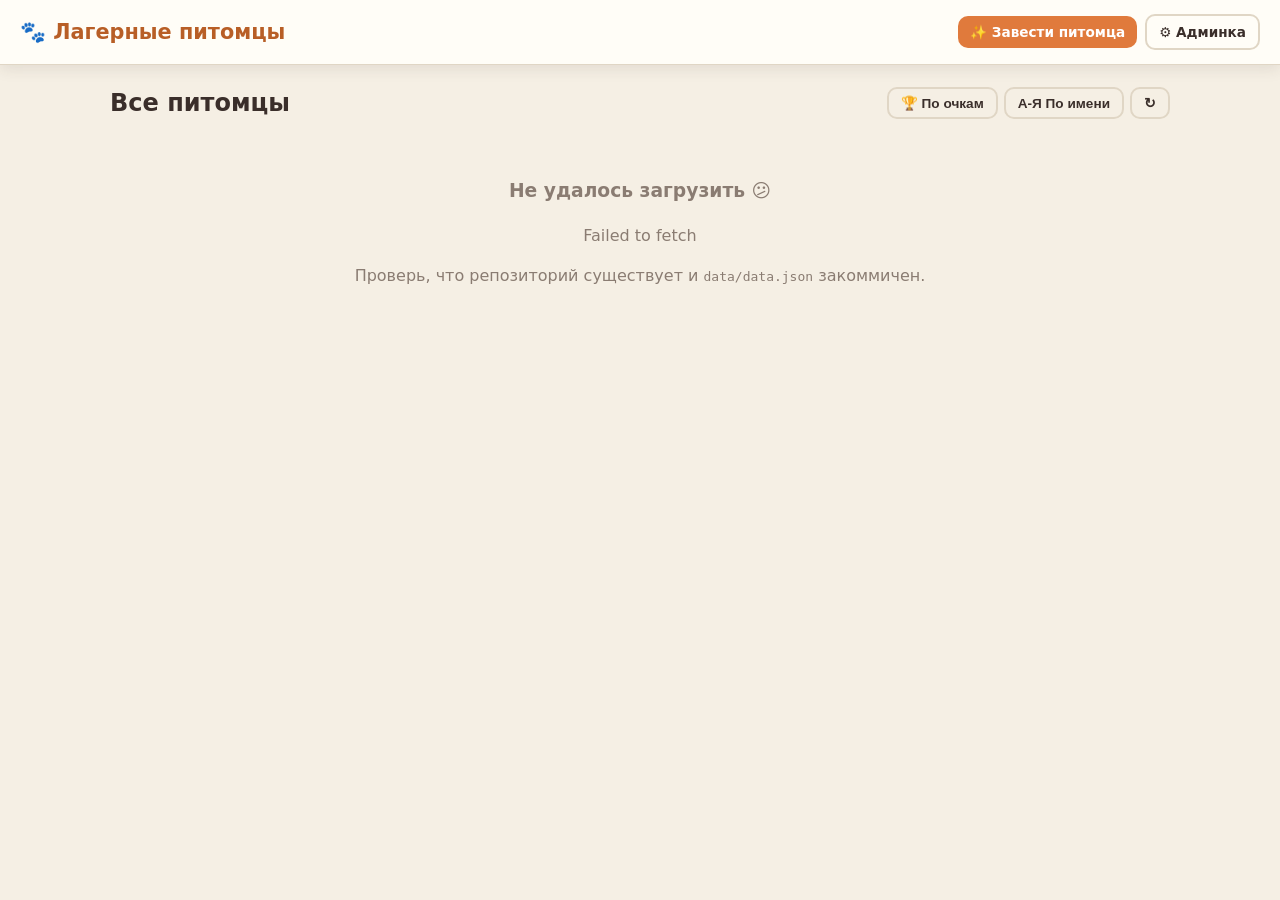
<file: index.html>
<!DOCTYPE html>
<html lang="ru">
<head>
  <meta charset="UTF-8">
  <meta name="viewport" content="width=device-width, initial-scale=1.0">
  <title>Лагерные питомцы</title>
  <link rel="stylesheet" href="assets/css/style.css">
</head>
<body>
  <div class="topbar">
    <h1>🐾 Лагерные питомцы</h1>
    <div class="topbar-actions" id="topActions"></div>
  </div>

  <div class="wrap">
    <div id="configWarn" style="display:none" class="card" >
      <h3 style="color:var(--warn)">⚠️ Сначала настрой проект</h3>
      <p>Открой <code>config.js</code> и впиши свои <code>owner</code>, <code>repo</code> и <code>token</code>.
         Подробная инструкция — в <code>README.md</code>.</p>
    </div>

    <div style="display:flex; justify-content:space-between; align-items:center; gap:12px; margin-bottom:16px; flex-wrap:wrap">
      <h2 style="margin:0">Все питомцы</h2>
      <div style="display:flex; gap:6px">
        <button class="btn btn--ghost btn--small" id="sortPoints">🏆 По очкам</button>
        <button class="btn btn--ghost btn--small" id="sortName">А-Я По имени</button>
        <button class="btn btn--ghost btn--small" id="refresh" title="Обновить">↻</button>
      </div>
    </div>

    <div id="gallery" class="loading">
      <span class="spinner"></span>
      <p>Загружаем питомцев…</p>
    </div>
  </div>

  <div id="toast"></div>

  <script src="config.js"></script>
  <script src="assets/js/store.js"></script>
  <script src="assets/js/auth.js"></script>
  <script src="assets/js/ranks.js"></script>
  <script src="assets/js/pet-renderer.js"></script>
  <script src="assets/js/ui.js"></script>
  <script src="assets/js/main.js"></script>
</body>
</html>
</file>
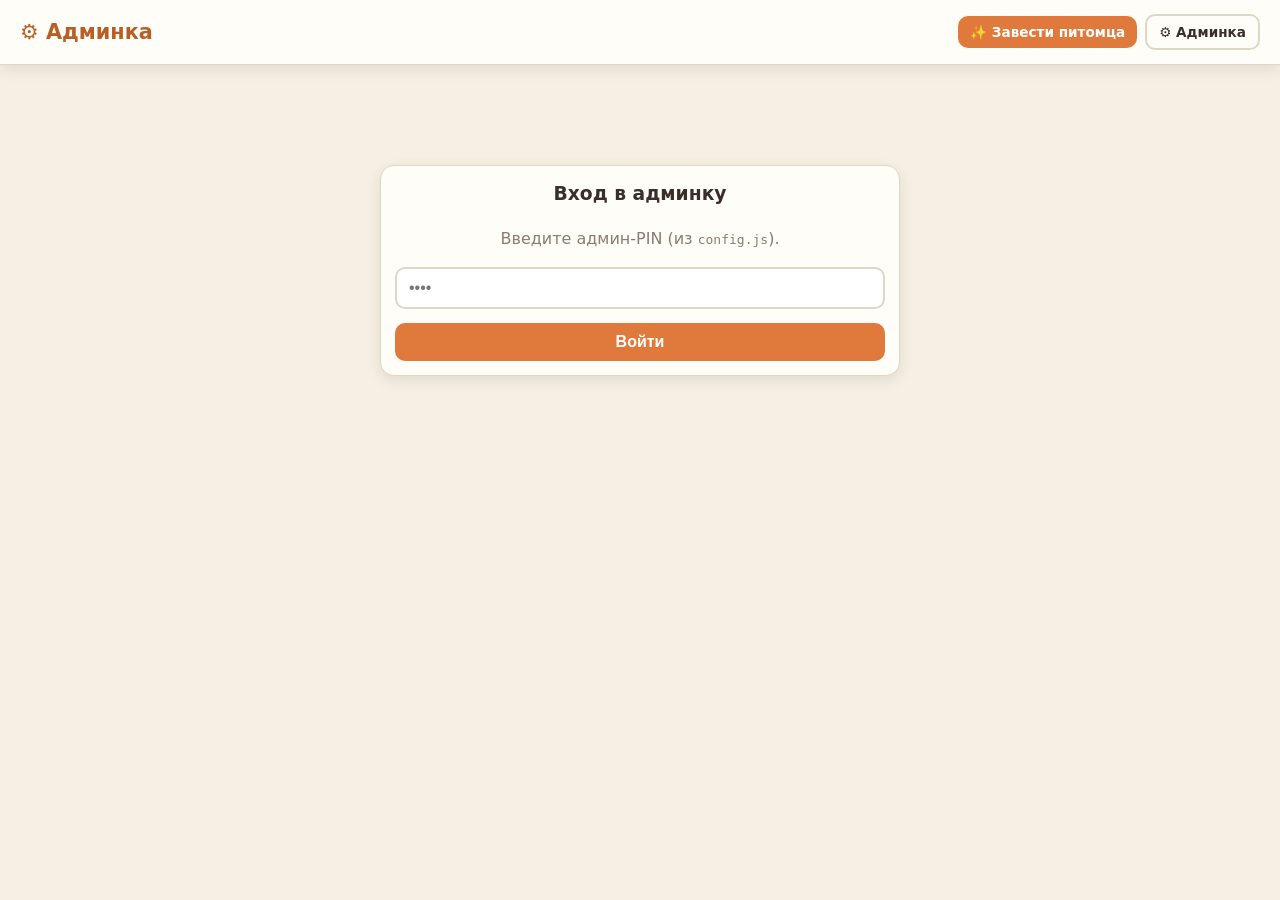
<file: admin.html>
<!DOCTYPE html>
<html lang="ru">
<head>
  <meta charset="UTF-8">
  <meta name="viewport" content="width=device-width, initial-scale=1.0">
  <title>Админка · Лагерные питомцы</title>
  <link rel="stylesheet" href="assets/css/style.css">
</head>
<body>
  <div class="topbar">
    <h1>⚙ Админка</h1>
    <div class="topbar-actions" id="topActions"></div>
  </div>

  <div class="wrap">
    <!-- ЭКРАН ВХОДА -->
    <div id="loginScreen" class="wrap wrap-narrow" style="margin:60px auto">
      <div class="card">
        <h3 style="margin-top:0">Вход в админку</h3>
        <p class="muted">Введите админ-PIN (из <code>config.js</code>).</p>
        <div class="field">
          <input type="password" id="adminPinInput" inputmode="numeric" maxlength="10" placeholder="••••" autocomplete="off">
        </div>
        <button class="btn" id="adminPinBtn" style="width:100%">Войти</button>
      </div>
    </div>

    <!-- РАБОЧАЯ ОБЛАСТЬ -->
    <div id="workspace" style="display:none">
      <div class="tabs">
        <button class="tab active" data-tab="kids">👶 Дети</button>
        <button class="tab" data-tab="items">👕 Шмотки</button>
        <button class="tab" data-tab="species">🐾 Виды</button>
        <button class="tab" data-tab="codes">🎟 Промокоды</button>
        <button class="tab" data-tab="raw">📄 JSON</button>
      </div>

      <!-- ТАБ: ДЕТИ -->
      <div class="tabpanel" id="tab-kids">
        <div style="display:flex; justify-content:space-between; align-items:center; gap:12px; margin-bottom:14px; flex-wrap:wrap">
          <h2 style="margin:0">Дети и очки</h2>
          <button class="btn btn--ghost btn--small" id="reloadKids">↻ Обновить</button>
        </div>
        <div class="table-wrap">
          <table class="data" id="kidsTable">
            <thead>
              <tr>
                <th>Хозяин</th>
                <th>Питомец</th>
                <th>PIN</th>
                <th>Очки</th>
                <th>Выдать шмотку</th>
                <th>Действия</th>
              </tr>
            </thead>
            <tbody></tbody>
          </table>
        </div>
      </div>

      <!-- ТАБ: ШМОТКИ -->
      <div class="tabpanel" id="tab-items" style="display:none">
        <h2>Шмотки</h2>
        <p class="muted">Существующие предметы + добавить новый.</p>
        <div class="table-wrap" style="margin-bottom:24px">
          <table class="data" id="itemsTable">
            <thead>
              <tr>
                <th>ID</th><th>Название</th><th>Слот</th><th>Спрайт</th><th>Цена</th>
              </tr>
            </thead>
            <tbody></tbody>
          </table>
        </div>
        <h3>Добавить шмотку</h3>
        <form id="addItemForm" style="display:grid; grid-template-columns:1fr 1fr; gap:10px">
          <div class="field"><label>ID (латиница)</label><input id="newItemId" placeholder="hat_wizard" required></div>
          <div class="field"><label>Название</label><input id="newItemName" placeholder="Шляпа волшебника" required></div>
          <div class="field"><label>Слот</label>
            <select id="newItemSlot">
              <option value="hat">hat</option>
              <option value="face">face</option>
              <option value="neck">neck</option>
              <option value="body">body</option>
            </select>
          </div>
          <div class="field"><label>Цена (очки)</label><input id="newItemCost" type="number" value="50"></div>
          <div class="field" style="grid-column:1/-1"><label>Спрайт (имя файла в assets/sprites/items/)</label><input id="newItemSprite" placeholder="hat_wizard.svg"></div>
          <button type="submit" class="btn" style="grid-column:1/-1">Добавить</button>
        </form>
      </div>

      <!-- ТАБ: ВИДЫ -->
      <div class="tabpanel" id="tab-species" style="display:none">
        <h2>Виды питомцев</h2>
        <div class="table-wrap" style="margin-bottom:24px">
          <table class="data" id="speciesTable">
            <thead><tr><th>ID</th><th>Название</th><th>Спрайт</th></tr></thead>
            <tbody></tbody>
          </table>
        </div>
        <h3>Добавить вид</h3>
        <form id="addSpeciesForm" style="display:grid; grid-template-columns:1fr 1fr 1fr; gap:10px">
          <div class="field"><label>ID</label><input id="newSpeciesId" placeholder="hamster" required></div>
          <div class="field"><label>Название</label><input id="newSpeciesName" placeholder="Хомяк" required></div>
          <div class="field"><label>Спрайт</label><input id="newSpeciesSprite" placeholder="hamster.svg"></div>
          <button type="submit" class="btn" style="grid-column:1/-1">Добавить</button>
        </form>
      </div>

      <!-- ТАБ: RAW JSON -->
      <div class="tabpanel" id="tab-codes" style="display:none">
        <h2>🎟 Промокоды</h2>
        <p class="muted">Кодовые слова для детей: вводят на странице питомца → получают очки или редкую шмотку.</p>
        <div class="table-wrap" style="margin-bottom:24px">
          <table class="data" id="codesTable">
            <thead>
              <tr>
                <th>Код</th><th>Описание</th><th>Награда</th><th>Использован</th><th>Статус</th><th>Действие</th>
              </tr>
            </thead>
            <tbody></tbody>
          </table>
        </div>

        <h3>Создать промокод</h3>
        <form id="addCodeForm" style="display:grid; grid-template-columns:1fr 1fr 1fr; gap:10px">
          <div class="field"><label>Код (заглавные буквы/цифры)</label><input id="newCodeCode" placeholder="LETO2026" required></div>
          <div class="field"><label>Описание</label><input id="newCodeLabel" placeholder="Старт смены"></div>
          <div class="field"><label>Очки в награду</label><input id="newCodePoints" type="number" value="20"></div>
          <div class="field"><label>Предмет в награду (не обязательно)</label>
            <select id="newCodeItem">
              <option value="">— без предмета —</option>
            </select>
          </div>
          <div class="field"><label>Максимум использований (пусто = без лимита)</label><input id="newCodeMaxUses" type="number" placeholder="без лимита"></div>
          <div></div>
          <button type="submit" class="btn" style="grid-column:1/-1">Создать код</button>
        </form>
      </div>

      <!-- ТАБ: RAW JSON -->
      <div class="tabpanel" id="tab-raw" style="display:none">
        <h2>Сырой data.json</h2>
        <p class="muted">Только просмотр. Все правки — через формы выше.</p>
        <pre id="rawJson" style="background:#fff; border:1px solid var(--border); padding:14px; border-radius:10px; overflow:auto; max-height:60vh"></pre>
      </div>
    </div>
  </div>

  <div id="toast"></div>

  <script src="config.js"></script>
  <script src="assets/js/store.js"></script>
  <script src="assets/js/auth.js"></script>
  <script src="assets/js/pet-renderer.js"></script>
  <script src="assets/js/ui.js"></script>
  <script src="assets/js/admin.js"></script>
</body>
</html>
</file>
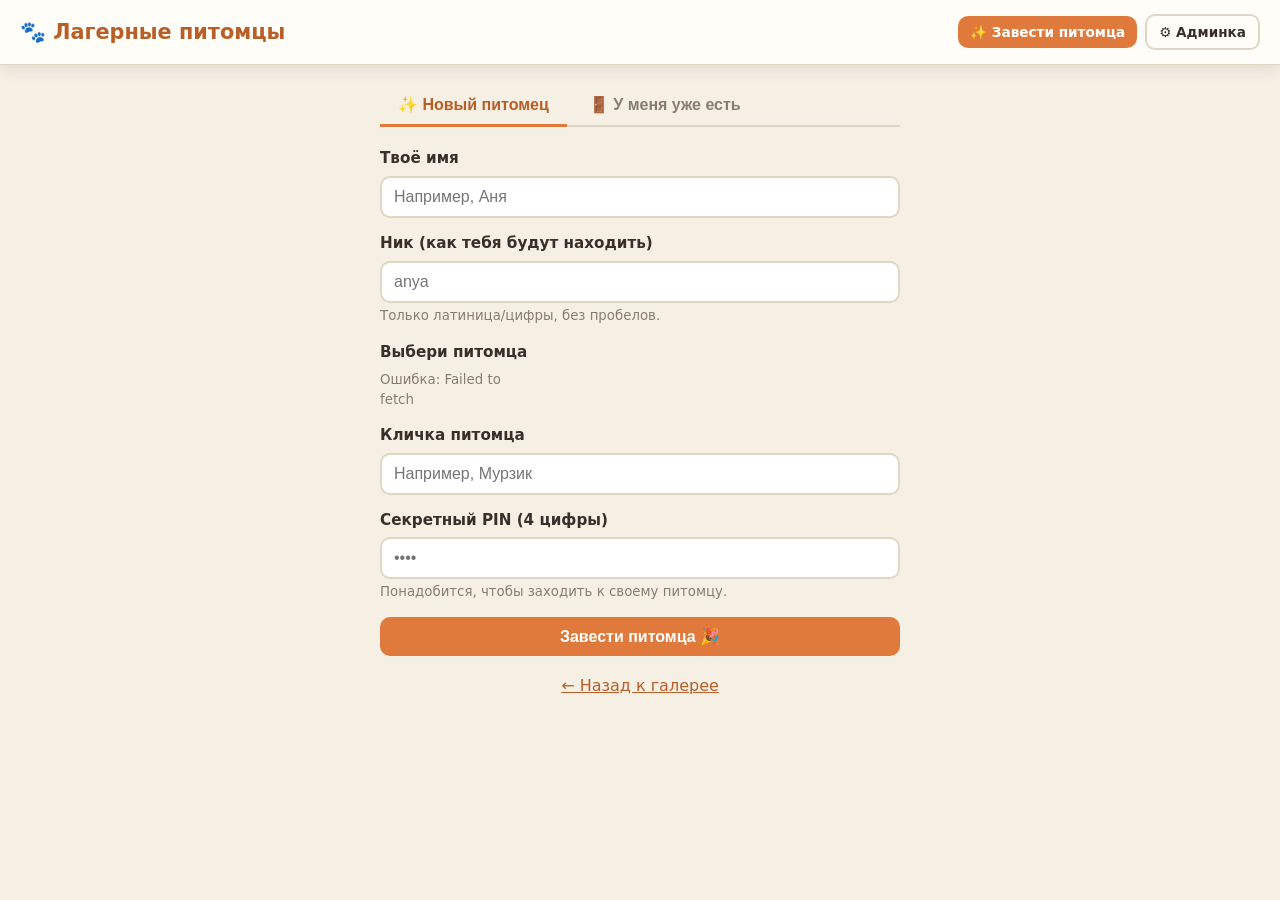
<file: login.html>
<!DOCTYPE html>
<html lang="ru">
<head>
  <meta charset="UTF-8">
  <meta name="viewport" content="width=device-width, initial-scale=1.0">
  <title>Вход · Лагерные питомцы</title>
  <link rel="stylesheet" href="assets/css/style.css">
</head>
<body>
  <div class="topbar">
    <h1>🐾 Лагерные питомцы</h1>
    <div class="topbar-actions" id="topActions"></div>
  </div>

  <div class="wrap wrap-narrow">
    <div class="tabs">
      <button class="tab active" id="tabNew">✨ Новый питомец</button>
      <button class="tab" id="tabExist">🚪 У меня уже есть</button>
    </div>

    <!-- РЕГИСТРАЦИЯ -->
    <form id="formRegister" class="panel">
      <div class="field">
        <label>Твоё имя</label>
        <input type="text" id="ownerName" placeholder="Например, Аня" autocomplete="off">
      </div>
      <div class="field">
        <label>Ник (как тебя будут находить)</label>
        <input type="text" id="ownerNick" placeholder="anya" autocomplete="off">
        <small class="muted">Только латиница/цифры, без пробелов.</small>
      </div>

      <div class="field">
        <label>Выбери питомца</label>
        <div id="speciesPicker" class="species-picker">
          <span class="spinner"></span>
        </div>
      </div>

      <div class="field">
        <label>Кличка питомца</label>
        <input type="text" id="petName" placeholder="Например, Мурзик" autocomplete="off">
      </div>

      <div class="field">
        <label>Секретный PIN (4 цифры)</label>
        <input type="password" id="pin" inputmode="numeric" pattern="\d{4}" maxlength="4" placeholder="••••" autocomplete="off">
        <small class="muted">Понадобится, чтобы заходить к своему питомцу.</small>
      </div>

      <button type="submit" class="btn" style="width:100%">Завести питомца 🎉</button>
    </form>

    <!-- ВХОД -->
    <form id="formLogin" class="panel" style="display:none">
      <div class="field">
        <label>Кто ты? (ник)</label>
        <select id="loginSelect"></select>
      </div>
      <div class="field">
        <label>PIN</label>
        <input type="password" id="loginPin" inputmode="numeric" pattern="\d{4}" maxlength="4" placeholder="••••" autocomplete="off">
      </div>
      <button type="submit" class="btn" style="width:100%">Войти 🚪</button>
    </form>

    <p class="center" style="margin-top:18px">
      <a href="index.html">← Назад к галерее</a>
    </p>
  </div>

  <div id="toast"></div>

  <script src="config.js"></script>
  <script src="assets/js/store.js"></script>
  <script src="assets/js/auth.js"></script>
  <script src="assets/js/pet-renderer.js"></script>
  <script src="assets/js/ui.js"></script>
  <script src="assets/js/login.js"></script>
</body>
</html>
</file>
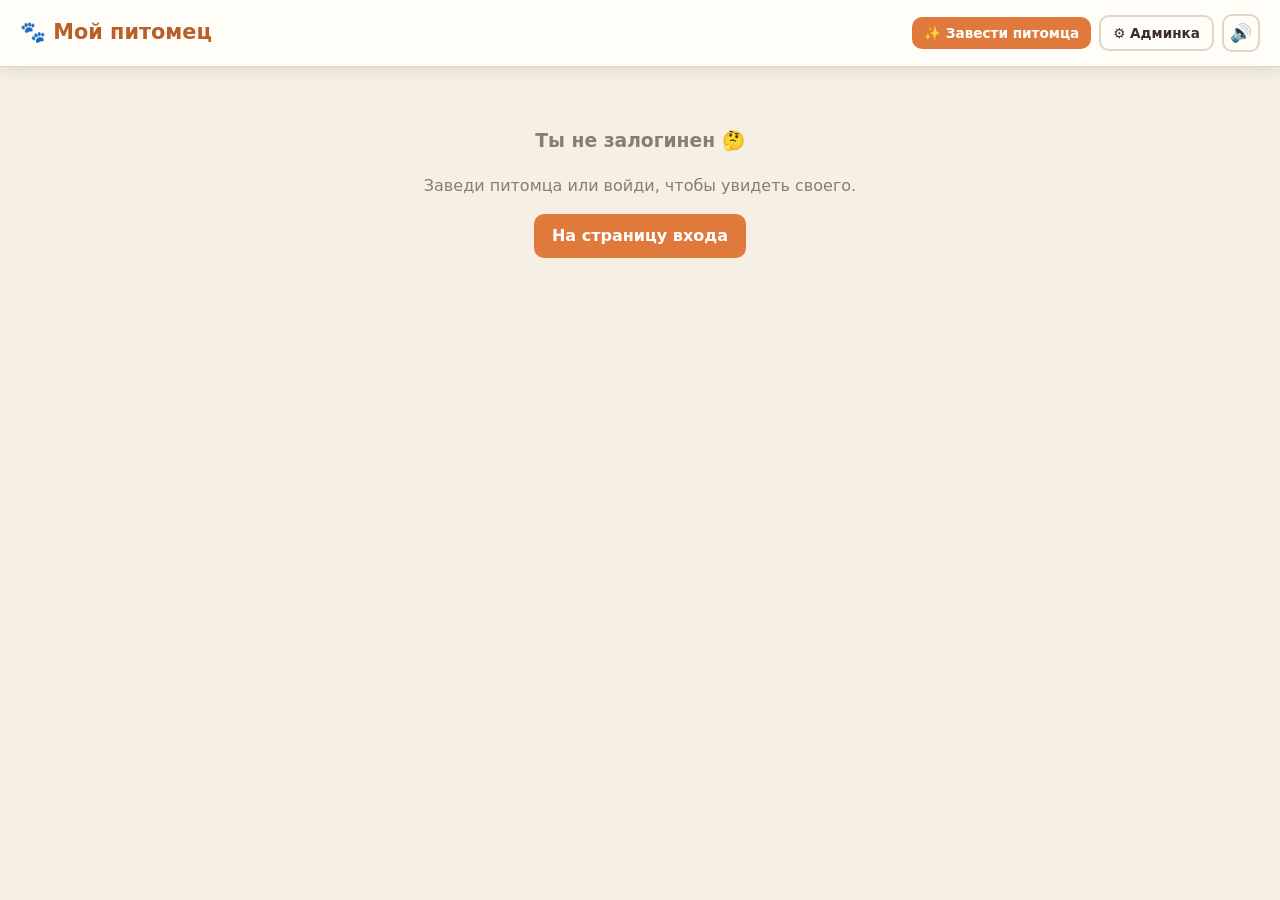
<file: pet.html>
<!DOCTYPE html>
<html lang="ru">
<head>
  <meta charset="UTF-8">
  <meta name="viewport" content="width=device-width, initial-scale=1.0">
  <title>Мой питомец · Лагерные питомцы</title>
  <link rel="stylesheet" href="assets/css/style.css">
</head>
<body>
  <div class="topbar">
    <h1>🐾 Мой питомец</h1>
    <div class="topbar-actions" id="topActions"></div>
  </div>

  <div class="wrap">
    <div id="content" class="loading">
      <span class="spinner"></span>
      <p>Загружаем…</p>
    </div>
  </div>

  <div id="toast"></div>

  <!-- Шаблон страницы питомца (заполняется из JS) -->
  <template id="tpl">
    <div class="pet-layout">
      <div class="pet-main">
        <div class="pet-stage" id="stage"></div>
        <h2 id="petName"></h2>
        <div class="muted" id="ownerLine"></div>

        <div id="rank" style="margin: 10px auto; max-width: 320px;"></div>

        <div class="pet-stats">
          <div class="stat">
            <div class="stat-label">Очки</div>
            <div class="stat-value" id="points">0</div>
          </div>
          <div class="stat">
            <div class="stat-label">Сытость</div>
            <div class="stat-value" id="hunger">—</div>
          </div>
          <div class="stat">
            <div class="stat-label">Кормлён</div>
            <div class="stat-value" id="lastFed" style="font-size:0.9rem">—</div>
          </div>
        </div>
        <div style="display:flex; gap:8px; justify-content:center; flex-wrap:wrap">
          <button class="btn" id="feedBtn">🍎 Покормить</button>
          <button class="btn btn--ghost" id="reloadBtn">↻ Обновить</button>
        </div>

        <div id="codeArea" style="margin-top:22px; max-width:420px; margin-left:auto; margin-right:auto"></div>
      </div>

      <div class="inventory">
        <h3>🎒 Шмотки</h3>
        <p class="muted" style="font-size:0.85rem">Нажми, чтобы надеть или снять.</p>
        <div id="invSlots" style="display:flex; flex-direction:column; gap:14px"></div>
      </div>
    </div>
  </template>

  <script src="config.js"></script>
  <script src="assets/js/store.js"></script>
  <script src="assets/js/auth.js"></script>
  <script src="assets/js/ranks.js"></script>
  <script src="assets/js/audio.js"></script>
  <script src="assets/js/pet-renderer.js"></script>
  <script src="assets/js/ui.js"></script>
  <script src="assets/js/pet.js"></script>
</body>
</html>
</file>
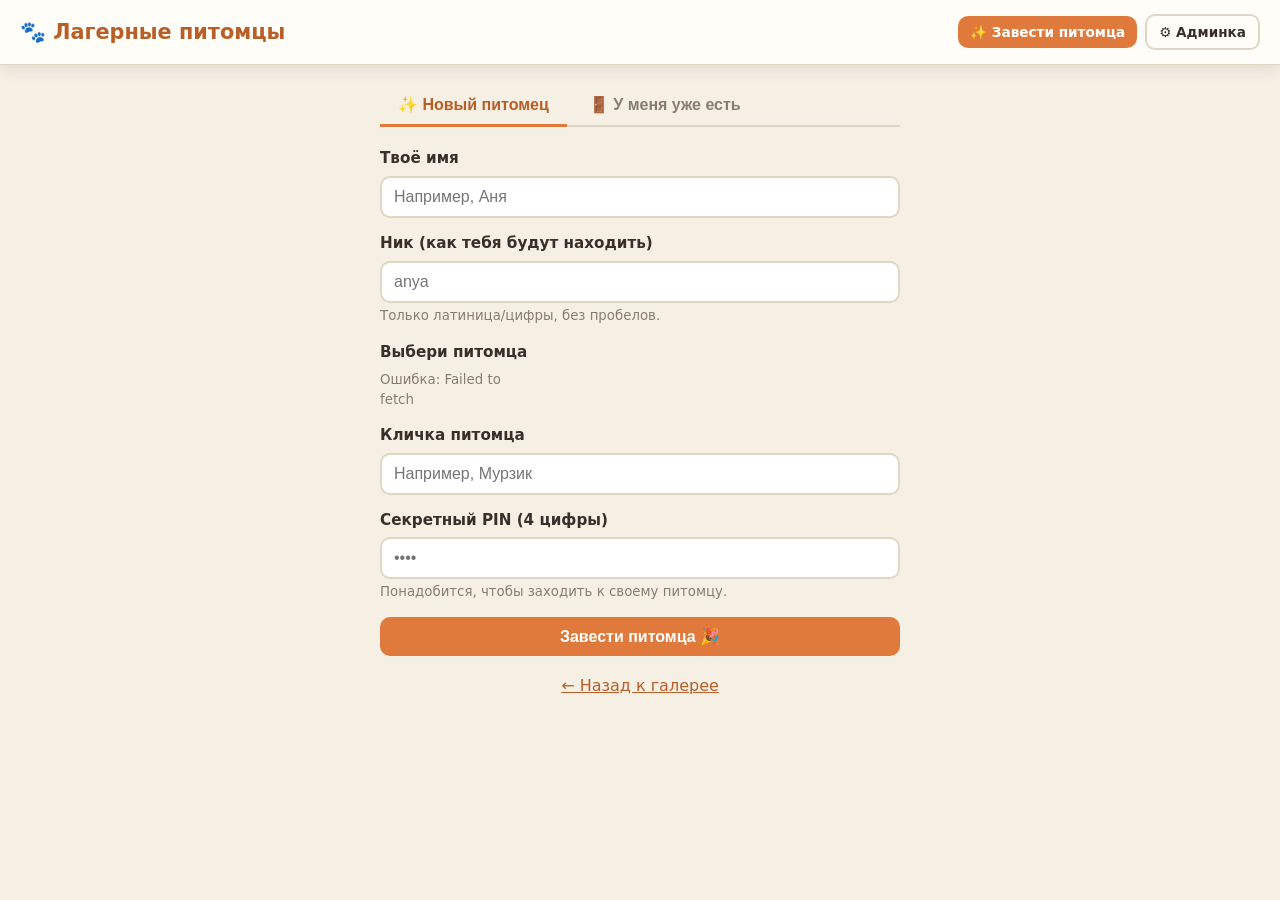
<file: shop.html>
<!DOCTYPE html>
<html lang="ru">
<head>
  <meta charset="UTF-8">
  <meta name="viewport" content="width=device-width, initial-scale=1.0">
  <title>Магазин · Лагерные питомцы</title>
  <link rel="stylesheet" href="assets/css/style.css">
</head>
<body>
  <div class="topbar">
    <h1>🛒 Магазин</h1>
    <div class="topbar-actions" id="topActions"></div>
  </div>

  <div class="wrap">
    <div id="content" class="loading">
      <span class="spinner"></span>
      <p>Загружаем магазин…</p>
    </div>
  </div>

  <div id="toast"></div>

  <template id="tpl">
    <div style="display:flex; justify-content:space-between; align-items:center; gap:12px; margin-bottom:18px; flex-wrap:wrap">
      <h2 style="margin:0">Твой баланс: <span id="balance" style="color:var(--primary-dark)">0</span> ⭐</h2>
      <a class="btn btn--ghost btn--small" href="pet.html">← Назад к питомцу</a>
    </div>

    <div id="shopGrid" class="grid"></div>

    <p class="muted center" style="margin-top:24px">
      Зарабатывай очки на занятиях или вводи промокоды на странице питомца.
    </p>
  </template>

  <script src="config.js"></script>
  <script src="assets/js/store.js"></script>
  <script src="assets/js/auth.js"></script>
  <script src="assets/js/pet-renderer.js"></script>
  <script src="assets/js/audio.js"></script>
  <script src="assets/js/ui.js"></script>
  <script src="assets/js/shop.js"></script>
</body>
</html>
</file>
<file: assets/css/style.css>
/* ============================================================
   «Лагерные питомцы» — общие стили
   ============================================================ */

:root {
  --bg: #f5efe4;
  --bg-card: #fffdf7;
  --primary: #e07a3c;
  --primary-dark: #b85e26;
  --accent: #5b8fb9;
  --text: #3a2e2a;
  --text-muted: #8a7c72;
  --border: #e0d6c5;
  --shadow: 0 4px 14px rgba(58, 46, 42, 0.1);
  --radius: 14px;
  --ok: #4caf50;
  --warn: #e74c3c;
}

* {
  box-sizing: border-box;
}

html,
body {
  margin: 0;
  padding: 0;
  font-family: "Segoe UI", "Helvetica Neue", system-ui, sans-serif;
  color: var(--text);
  background: var(--bg);
  line-height: 1.5;
}

a {
  color: var(--primary-dark);
}

/* --- Шапка --- */

.topbar {
  display: flex;
  align-items: center;
  justify-content: space-between;
  gap: 12px;
  padding: 14px 20px;
  background: var(--bg-card);
  border-bottom: 1px solid var(--border);
  box-shadow: var(--shadow);
  position: sticky;
  top: 0;
  z-index: 10;
  flex-wrap: wrap;
}

.topbar h1 {
  margin: 0;
  font-size: 1.3rem;
  color: var(--primary-dark);
}

.topbar .topbar-actions {
  display: flex;
  gap: 8px;
  align-items: center;
  flex-wrap: wrap;
}

/* --- Контейнер --- */

.wrap {
  max-width: 1100px;
  margin: 0 auto;
  padding: 20px;
}

.wrap-narrow {
  max-width: 560px;
}

/* --- Кнопки --- */

.btn {
  display: inline-flex;
  align-items: center;
  justify-content: center;
  gap: 6px;
  padding: 10px 18px;
  border: none;
  border-radius: 10px;
  background: var(--primary);
  color: #fff;
  font-size: 1rem;
  font-weight: 600;
  cursor: pointer;
  transition: transform 0.08s ease, background 0.15s ease;
  text-decoration: none;
}

.btn:hover {
  background: var(--primary-dark);
}

.btn:active {
  transform: scale(0.97);
}

.btn:disabled {
  background: #c8bcae;
  cursor: not-allowed;
}

.btn--ghost {
  background: transparent;
  color: var(--text);
  border: 2px solid var(--border);
}

.btn--ghost:hover {
  background: #f0e9da;
}

.btn--small {
  padding: 6px 12px;
  font-size: 0.85rem;
}

.btn--danger {
  background: var(--warn);
}

.btn--danger:hover {
  background: #c0392b;
}

/* --- Формы --- */

.field {
  margin-bottom: 14px;
}

.field label {
  display: block;
  font-weight: 600;
  margin-bottom: 6px;
  font-size: 0.95rem;
}

.field input,
.field select {
  width: 100%;
  padding: 10px 12px;
  border: 2px solid var(--border);
  border-radius: 10px;
  font-size: 1rem;
  background: #fff;
  color: var(--text);
}

.field input:focus,
.field select:focus {
  outline: none;
  border-color: var(--primary);
}

/* --- Карточки / сетка --- */

.grid {
  display: grid;
  grid-template-columns: repeat(auto-fill, minmax(180px, 1fr));
  gap: 16px;
}

.card {
  background: var(--bg-card);
  border: 1px solid var(--border);
  border-radius: var(--radius);
  padding: 14px;
  text-align: center;
  box-shadow: var(--shadow);
  transition: transform 0.1s ease;
  text-decoration: none;
  color: inherit;
  display: block;
}

.card:hover {
  transform: translateY(-3px);
}

.card--mine {
  border-color: var(--primary);
  background: #fff5e9;
}

.card .card-rank {
  display: inline-block;
  background: var(--accent);
  color: #fff;
  border-radius: 50%;
  width: 28px;
  height: 28px;
  line-height: 28px;
  font-weight: 700;
  margin-bottom: 6px;
}

.card .card-rank.gold {
  background: #f5c842;
  color: #6b4e00;
}
.card .card-rank.silver {
  background: #c0c0c0;
  color: #333;
}
.card .card-rank.bronze {
  background: #cd7f32;
}

.card .pet-name {
  font-size: 1.1rem;
  font-weight: 700;
  margin: 4px 0 0;
}

.card .owner {
  font-size: 0.85rem;
  color: var(--text-muted);
}

.card .points {
  margin-top: 6px;
  font-weight: 700;
  color: var(--primary-dark);
}

/* --- Сцена питомца (рендер) --- */

.pet-stage {
  position: relative;
  display: inline-block;
  background: linear-gradient(180deg, #d8eefc 0%, #c5e6f5 60%, #b8d8a8 100%);
  border-radius: var(--radius);
  overflow: hidden;
  border: 2px solid var(--border);
}

.pet-stage--mini {
  border: none;
  background: transparent;
}

.pet-stage--mini .pet-layer {
  filter: drop-shadow(0 3px 4px rgba(0, 0, 0, 0.15));
}

.pet-layer {
  position: absolute;
  top: 0;
  left: 0;
  width: 100%;
  height: 100%;
  object-fit: contain;
  user-select: none;
  pointer-events: none;
}

/* --- Страница питомца --- */

.pet-layout {
  display: grid;
  grid-template-columns: 1fr 280px;
  gap: 24px;
  align-items: start;
}

@media (max-width: 760px) {
  .pet-layout {
    grid-template-columns: 1fr;
  }
}

.pet-main {
  text-align: center;
}

.pet-main .pet-stage {
  width: 320px;
  height: 320px;
  margin: 0 auto;
}

.pet-main h2 {
  margin: 14px 0 4px;
}

.pet-stats {
  display: flex;
  justify-content: center;
  gap: 18px;
  margin: 12px 0;
  flex-wrap: wrap;
}

.stat {
  background: var(--bg-card);
  border: 1px solid var(--border);
  border-radius: 10px;
  padding: 8px 16px;
  min-width: 90px;
}

.stat .stat-label {
  font-size: 0.75rem;
  text-transform: uppercase;
  color: var(--text-muted);
}

.stat .stat-value {
  font-size: 1.2rem;
  font-weight: 700;
  color: var(--primary-dark);
}

/* --- Инвентарь --- */

.inventory h3 {
  margin-top: 0;
}

.inv-grid {
  display: grid;
  grid-template-columns: repeat(auto-fill, minmax(70px, 1fr));
  gap: 8px;
}

.inv-slot {
  background: var(--bg-card);
  border: 2px solid var(--border);
  border-radius: 10px;
  padding: 6px;
  cursor: pointer;
  text-align: center;
  font-size: 0.7rem;
  transition: border-color 0.1s ease, transform 0.08s ease;
}

.inv-slot:hover {
  border-color: var(--accent);
  transform: translateY(-2px);
}

.inv-slot--equipped {
  border-color: var(--ok);
  background: #eaf6ec;
}

.inv-slot img {
  width: 100%;
  height: 48px;
  object-fit: contain;
  display: block;
}

.inv-slot--empty {
  display: flex;
  align-items: center;
  justify-content: center;
  color: var(--text-muted);
  font-style: italic;
  cursor: default;
  min-height: 70px;
}

.inv-slot--empty:hover {
  border-color: var(--border);
  transform: none;
}

/* --- Утилиты --- */

.muted {
  color: var(--text-muted);
}

.center {
  text-align: center;
}

.empty-state {
  text-align: center;
  padding: 40px 20px;
  color: var(--text-muted);
}

.empty-state h3 {
  margin-top: 0;
}

/* --- Тосты (всплывашки) --- */

#toast {
  position: fixed;
  bottom: 24px;
  left: 50%;
  transform: translateX(-50%);
  background: var(--text);
  color: #fff;
  padding: 12px 22px;
  border-radius: 10px;
  box-shadow: var(--shadow);
  z-index: 1000;
  font-weight: 600;
  opacity: 0;
  transition: opacity 0.2s ease, transform 0.2s ease;
  pointer-events: none;
  max-width: 90vw;
}

#toast.show {
  opacity: 1;
  transform: translateX(-50%) translateY(-4px);
}

#toast.error {
  background: var(--warn);
}

#toast.ok {
  background: var(--ok);
}

/* --- Табы (админка) --- */

.tabs {
  display: flex;
  gap: 4px;
  border-bottom: 2px solid var(--border);
  margin-bottom: 20px;
  flex-wrap: wrap;
}

.tab {
  padding: 10px 18px;
  cursor: pointer;
  border: none;
  background: none;
  font-size: 1rem;
  font-weight: 600;
  color: var(--text-muted);
  border-bottom: 3px solid transparent;
  margin-bottom: -2px;
}

.tab.active {
  color: var(--primary-dark);
  border-bottom-color: var(--primary);
}

/* --- Таблица --- */

.table-wrap {
  overflow-x: auto;
}

table.data {
  width: 100%;
  border-collapse: collapse;
  background: var(--bg-card);
  border-radius: var(--radius);
  overflow: hidden;
  box-shadow: var(--shadow);
}

table.data th,
table.data td {
  padding: 10px 12px;
  text-align: left;
  border-bottom: 1px solid var(--border);
}

table.data th {
  background: #f0e9da;
  font-size: 0.85rem;
  text-transform: uppercase;
  color: var(--text-muted);
}

table.data tr:last-child td {
  border-bottom: none;
}

/* --- Спиннер --- */

.spinner {
  display: inline-block;
  width: 28px;
  height: 28px;
  border: 3px solid var(--border);
  border-top-color: var(--primary);
  border-radius: 50%;
  animation: spin 0.8s linear infinite;
}

@keyframes spin {
  to {
    transform: rotate(360deg);
  }
}

.loading {
  text-align: center;
  padding: 40px;
  color: var(--text-muted);
}

/* --- Выбор питомца (форма регистрации) --- */

.species-picker {
  display: grid;
  grid-template-columns: repeat(auto-fill, minmax(110px, 1fr));
  gap: 10px;
}

.species-option {
  background: var(--bg-card);
  border: 2px solid var(--border);
  border-radius: 12px;
  padding: 8px;
  text-align: center;
  cursor: pointer;
  transition: border-color 0.1s ease, transform 0.08s ease;
}

.species-option:hover {
  transform: translateY(-2px);
}

.species-option.selected {
  border-color: var(--primary);
  background: #fff5e9;
}

.species-option img {
  width: 100%;
  height: 80px;
  object-fit: contain;
}

.species-option .name {
  font-size: 0.85rem;
  font-weight: 600;
  margin-top: 4px;
}

/* ============================================================
   ДОБАВЛЕНО v2: ранги, редкие предметы, магазин, анимации
   ============================================================ */

/* --- Ранг (бейдж) --- */

.rank-badge {
  display: inline-flex;
  align-items: center;
  gap: 4px;
  padding: 3px 10px;
  border-radius: 999px;
  font-size: 0.78rem;
  font-weight: 700;
  color: #fff;
  white-space: nowrap;
}

.rank-badge .rank-icon {
  font-size: 0.95rem;
}

/* Полоска прогресса ранга */
.rank-bar {
  width: 100%;
  height: 8px;
  background: var(--border);
  border-radius: 4px;
  overflow: hidden;
  margin-top: 4px;
}

.rank-bar > div {
  height: 100%;
  background: var(--primary);
  border-radius: 4px;
  transition: width 0.4s ease;
}

/* --- Редкие предметы --- */

.inv-slot--rare {
  border-color: #d4af37;
  background: linear-gradient(135deg, #fff8e1 0%, #ffe9a8 100%);
  box-shadow: 0 0 10px rgba(212, 175, 55, 0.4);
  position: relative;
}

.inv-slot--rare::after {
  content: "✨";
  position: absolute;
  top: 2px;
  right: 4px;
  font-size: 0.75rem;
}

.inv-slot--rare.inv-slot--equipped {
  border-color: var(--ok);
  background: linear-gradient(135deg, #eaf6ec 0%, #e0efd0 100%);
}

/* --- Карточка товара в магазине --- */

.shop-item {
  background: var(--bg-card);
  border: 2px solid var(--border);
  border-radius: var(--radius);
  padding: 14px;
  text-align: center;
  box-shadow: var(--shadow);
  display: flex;
  flex-direction: column;
  align-items: center;
  gap: 8px;
}

.shop-item--rare {
  border-color: #d4af37;
  background: linear-gradient(135deg, #fffdf7 0%, #fff5d6 100%);
  box-shadow: 0 0 16px rgba(212, 175, 55, 0.35);
}

.shop-item--owned {
  opacity: 0.6;
}

.shop-item .shop-sprite {
  width: 96px;
  height: 96px;
  object-fit: contain;
  filter: drop-shadow(0 3px 4px rgba(0, 0, 0, 0.15));
}

.shop-item .shop-name {
  font-weight: 700;
}

.shop-item .shop-cost {
  color: var(--primary-dark);
  font-weight: 700;
}

.shop-item .shop-slot {
  font-size: 0.75rem;
  color: var(--text-muted);
  text-transform: uppercase;
}

/* --- Анимация: питомец подпрыгивает (кормление) --- */

@keyframes petBounce {
  0%, 100% { transform: translateY(0); }
  20% { transform: translateY(-18px); }
  40% { transform: translateY(0); }
  60% { transform: translateY(-8px); }
  80% { transform: translateY(0); }
}

.pet-stage--bounce {
  animation: petBounce 0.7s ease;
}

/* --- Анимация: шейк при ошибке --- */

@keyframes shake {
  0%, 100% { transform: translateX(0); }
  20%, 60% { transform: translateX(-6px); }
  40%, 80% { transform: translateX(6px); }
}

.shake {
  animation: shake 0.4s ease;
}

/* --- Сердечки, летящие вверх при кормлении --- */

.heart {
  position: absolute;
  font-size: 1.4rem;
  pointer-events: none;
  animation: heartFloat 1.2s ease-out forwards;
  z-index: 5;
}

@keyframes heartFloat {
  0% {
    opacity: 0;
    transform: translateY(0) scale(0.5);
  }
  20% {
    opacity: 1;
  }
  100% {
    opacity: 0;
    transform: translateY(-90px) scale(1.4);
  }
}

/* --- Свечение при новом ранге / награде --- */

@keyframes glowPulse {
  0%, 100% { box-shadow: 0 0 0 0 rgba(245, 218, 75, 0); }
  50% { box-shadow: 0 0 30px 8px rgba(245, 218, 75, 0.6); }
}

.pet-stage--glow {
  animation: glowPulse 1.5s ease;
}

/* --- Конфетти --- */

.confetti-piece {
  position: fixed;
  top: -10px;
  width: 10px;
  height: 16px;
  z-index: 9999;
  pointer-events: none;
  animation: confettiFall linear forwards;
}

@keyframes confettiFall {
  0% {
    transform: translateY(0) rotate(0deg);
    opacity: 1;
  }
  100% {
    transform: translateY(105vh) rotate(720deg);
    opacity: 0.9;
  }
}

/* --- Кнопка-иконка звука --- */

.btn-icon {
  width: 38px;
  height: 38px;
  padding: 0;
  display: inline-flex;
  align-items: center;
  justify-content: center;
  font-size: 1.1rem;
}

/* --- Поле ввода промокода --- */

.code-input {
  display: flex;
  gap: 8px;
  flex-wrap: wrap;
}

.code-input input {
  flex: 1;
  min-width: 160px;
  padding: 12px 14px;
  border: 2px dashed var(--primary);
  border-radius: 10px;
  font-size: 1.1rem;
  font-weight: 700;
  text-transform: uppercase;
  letter-spacing: 2px;
  text-align: center;
  background: #fff;
}

.code-input input:focus {
  outline: none;
  background: #fff5e9;
}
</file>
